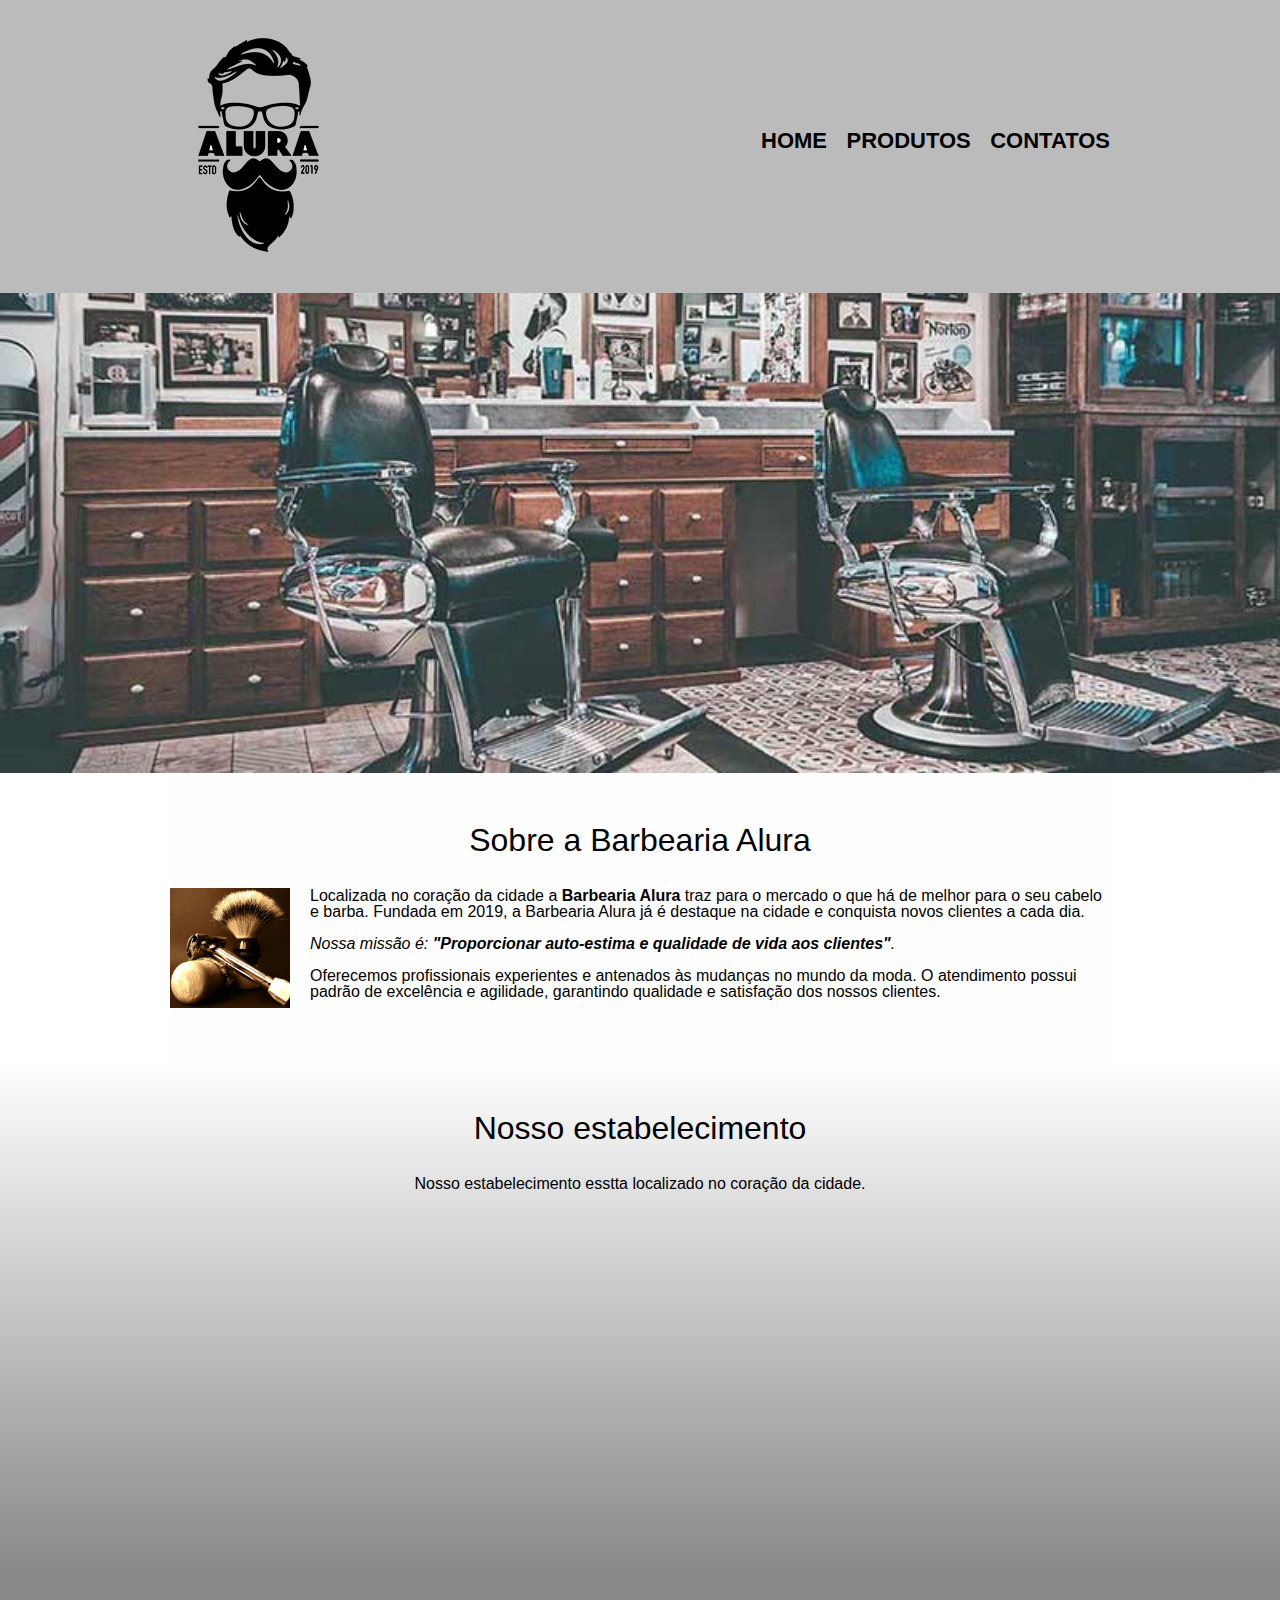
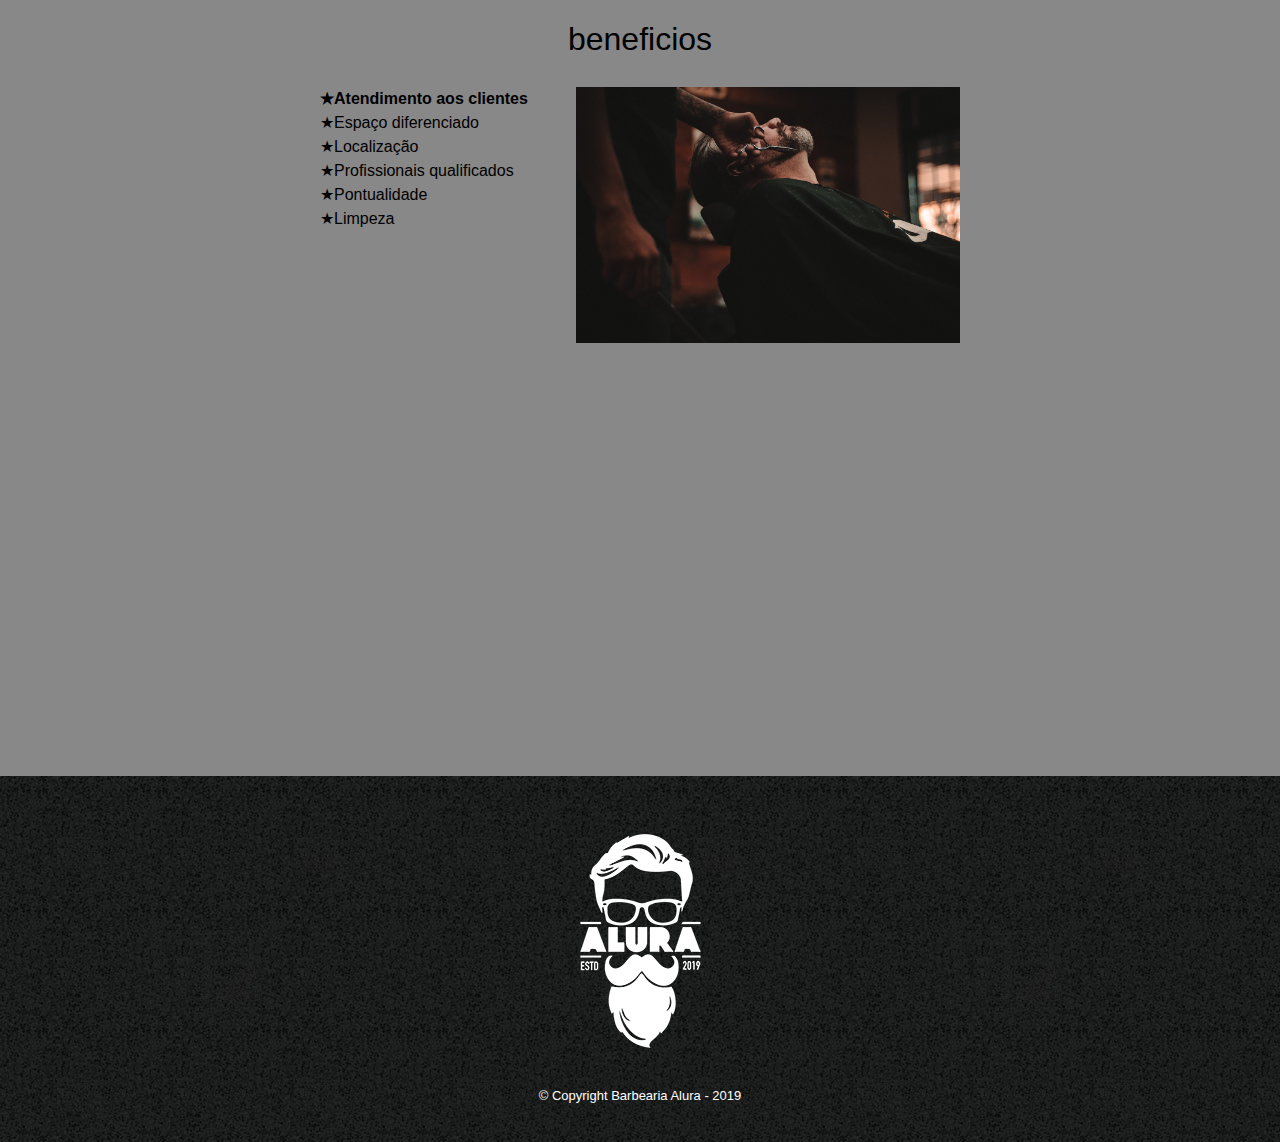
<file: index.html>
<!DOCTYPE html>
<html lang="pr-br">

<head>
  <meta charset="UTF-8">
  <meta name="viewport" content="width=device-width">
  <title>Barbearia Alura</title>
  <link rel="stylesheet" href="reset.css">
  <link rel="stylesheet" href="styleContato.css">
</head>
  
    <body>
      <link rel="preconnect" href="https://fonts.googleapis.com">

      <header>
        <div class="caixa">
        <h1><img src="logo.png"></h1>

            <nav>
                <ul>
                    <li><a href="index.html">Home</a></li>
                    <li><a href="produtos.html">Produtos</a></li>
                    <li><a href="contatos.html">Contatos</a></li>
                </ul>
            </nav>
        </nav>
    </header>

       <img class="banner" src="banner.jpg">
    <main>
       <section class="principal">
       <h2 class="titulo-principal"> Sobre a Barbearia Alura</h2>

       <img class="utensilios" src="utensilios.jpg" alt="Utensilios de um barbeiro">

       <p>Localizada no coração da cidade a <strong>Barbearia Alura</strong> traz para o mercado o que há de melhor para o seu cabelo e barba. 
       Fundada em 2019, a Barbearia Alura já é destaque na cidade e conquista novos clientes a cada dia.</p>

       <p id="missao"> <em>Nossa missão é: <strong>"Proporcionar auto-estima e qualidade de vida aos clientes"</strong>.</em></p>

       <p> Oferecemos profissionais experientes e antenados às mudanças no mundo da moda. 
       O atendimento possui padrão de excelência e agilidade, garantindo qualidade e satisfação dos nossos clientes.</p>
       </section>

       <section class="mapa">
         <h3 class="titulo-principal"> Nosso estabelecimento</h3>
         <p>Nosso estabelecimento esstta localizado no coração da cidade.</p>

         <div class="mapa-conteudo">
             <iframe src="https://www.google.com/maps/embed?pb=!1m18!1m12!1m3!1d2585.502870162459!2d-46.63381055620304!3d-23.588073340925067!2m3!1f0!2f0!3f0!3m2!1i1024!2i768!4f13.1!3m3!1m2!1s0x94ce5a2b2ed7f3a1%3A0xab35da2f5ca62674!2sCaelum%20-%20Escola%20de%20Tecnologia!5e0!3m2!1spt-BR!2sbr!4v1658859836263!5m2!1spt-BR!2sbr"
              width="100%" height="300" style="border:0;" allowfullscreen="" loading="lazy"
              referrerpolicy="no-referrer-when-downgrade"></iframe>
        </div>
       </section>

       <section class="beneficios">
            <h3  class="titulo-principal"> beneficios</h3>
            
          <div class="conteudo-beneficios">
              <ul class="lista-beneficios">
                <li class="itens">Atendimento aos clientes</li> 
                <li class="itens">Espaço diferenciado</li>
                <li class="itens">Localização</li>
                <li class="itens">Profissionais qualificados</li>
                <li class="itens">Pontualidade</li>
                <li class="itens">Limpeza</li>
              </ul><img src="beneficios.jpg" class="imagembeneficios"> 
              <iframe class="video" width="100%" height="315" src="https://www.youtube.com/embed/wcVVXUV0YUY" title="YouTube video player" frameborder="0" allow="accelerometer; autoplay; clipboard-write; encrypted-media; gyroscope; picture-in-picture" allowfullscreen></iframe>
          </div>
       </section>
    </main>

      <footer>
        <img src="logo-branco.png">
        <p class="copyright">&copy; Copyright Barbearia Alura - 2019</p>
    </footer>
    </body>
</html>
</file>
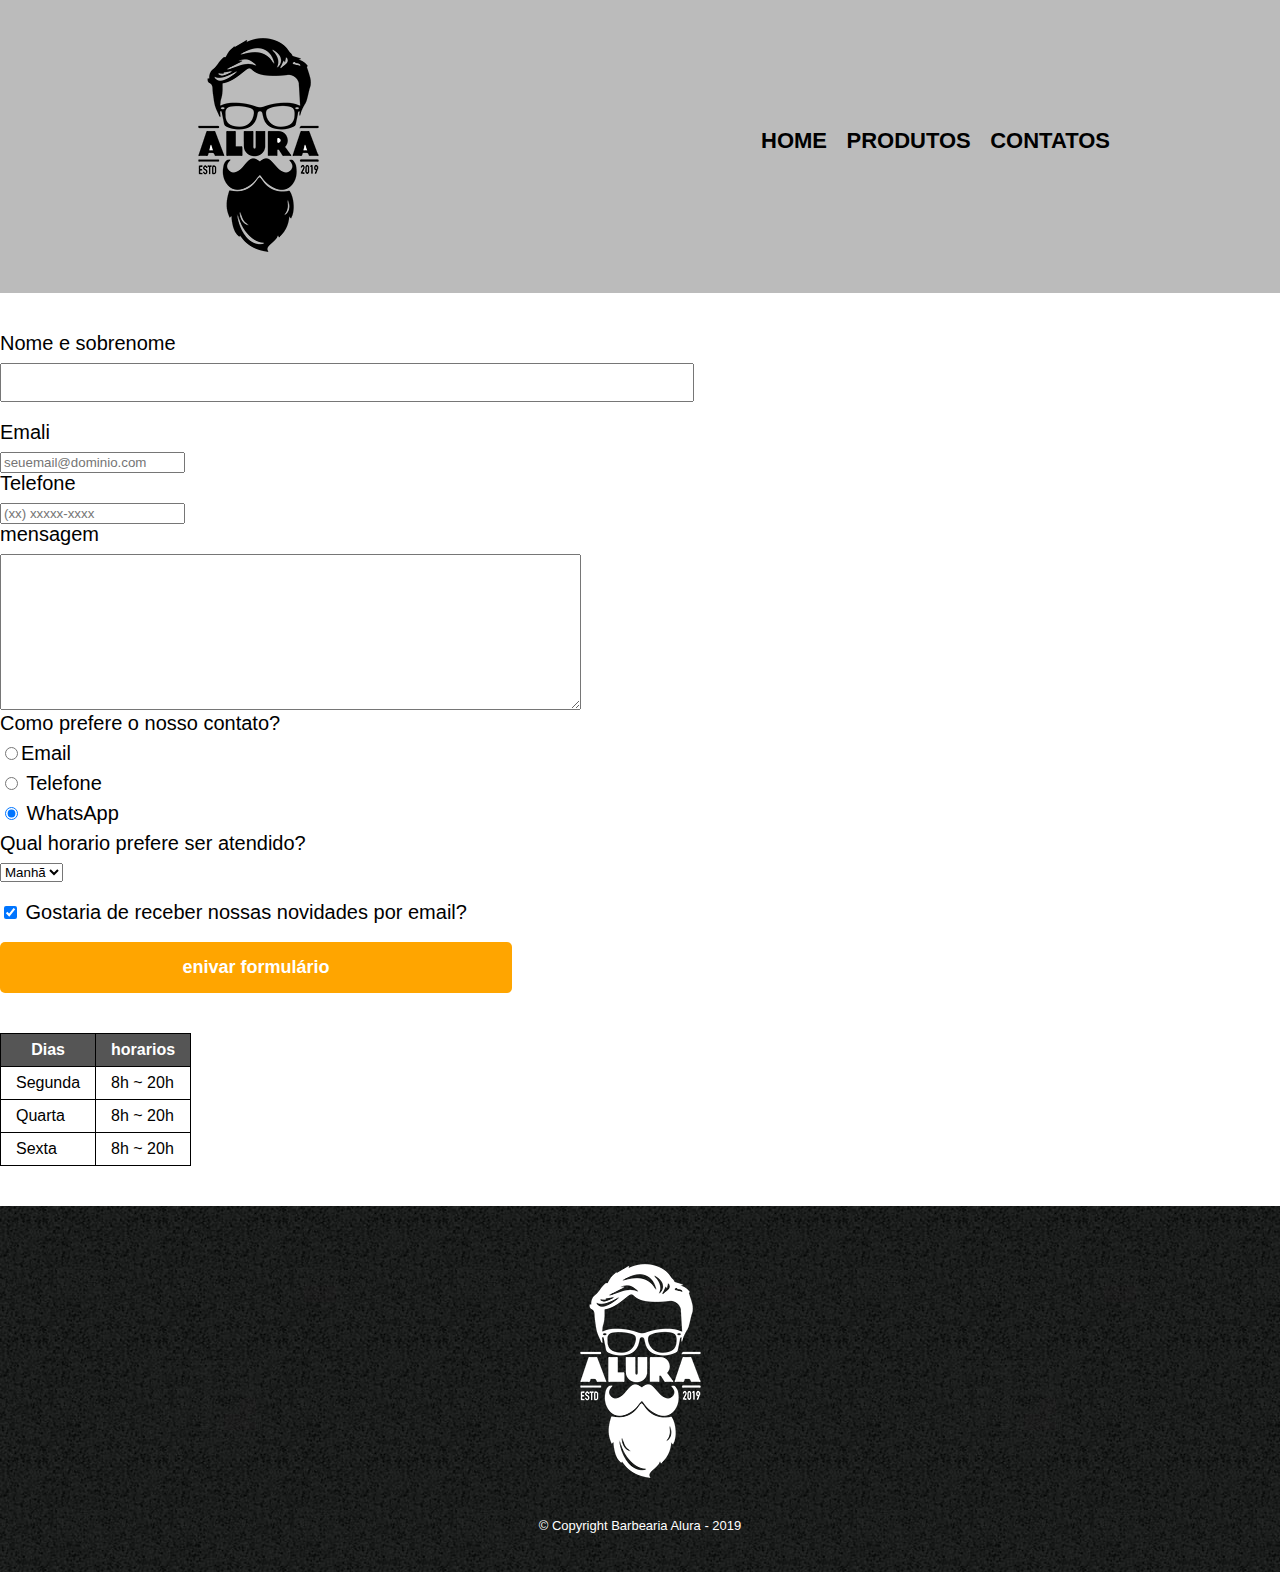
<file: contatos.html>
<!DOCTYPE html>
<html>
    <head>
       <meta charset="UTF-8">
       <title>Contato - Barbearia Alura</title>

       <link rel="stylesheet" href="reset.css">
       <link rel="stylesheet" href="styleContato.css">
    </head>
    <body>
        <header>
            <div class="caixa">
            <h1><img src="logo.png" alt="logo da Barbearia Alura"></h1>

                <nav>
                    <ul>
                        <li><a href="index.html">Home</a></li>
                        <li><a href="produtos.html">Produtos</a></li>
                        <li><a href="contatos.html">Contatos</a></li>
                    </ul>
                </nav>
            </nav>
        </header>

        <main>
           <form>
             <label for="nomesobrenome">Nome e sobrenome</label>  
               <input type="text" id="nomesobrenome" class="input-padrao" required>

             <label for="email">Emali</label>
               <input type="email" id="email" required placeholder="seuemail@dominio.com">

              <label for="telefone">Telefone</label>
               <input type="tel" id="telefone" required placeholder="(xx) xxxxx-xxxx"> 

               <label for="mensagem">mensagem</label>
               <textarea cols="70" rows="10" id="mensagem" required></textarea>
                
            <fieldset>
                <legend>Como prefere o nosso contato?</legend>
                <label for="radio-email"><input type="radio" name="contato" value="email" id="radio-email">Email</label>
                
                <label for="radio-telefone"><input type="radio" name="contato" value="telefone" id="radio-telefone"> Telefone</label>
                
                <label for="radio-whatsapp"><input type="radio" name="contato" value="whatsapp" id="radio-whatsapp" checked> WhatsApp</label>
            </fieldset>
            
            <fieldset>
                <legend>Qual horario prefere ser atendido?</legend>
                <select>
                    <option value="">Manhã</option>
                    <option value="">Tarde</option>
                    <option value="">Noite</option>
                </select>
            </fieldset>

            <label class="checkbox"><input type="checkbox" checked> Gostaria de receber nossas novidades por email?</label>
               
            
                <input type="submit" value="enivar formulário" class="enviar">
           </form>

           <table>
                <thead>
               <tr>
                    <th>Dias</th>
                    <th>horarios</th>
               </tr>
                </thead>
                <tbody>
                    <tr>
                            <td>Segunda</td>
                            <td>8h ~ 20h</td>
                    </tr>
                    <tr>
                            <td>Quarta</td>
                            <td>8h ~ 20h</td>
                    </tr>
                    <tr>
                            <td>Sexta</td>
                            <td>8h ~ 20h</td>
                    </tr>
                </tbody>
           </table>
        </main>

        <footer>
            <img src="logo-branco.png" alt="logo da Barbearia Alura">
            <p class="copyright">&copy; Copyright Barbearia Alura - 2019</p>
        </footer>
    </body>
</html>
</file>
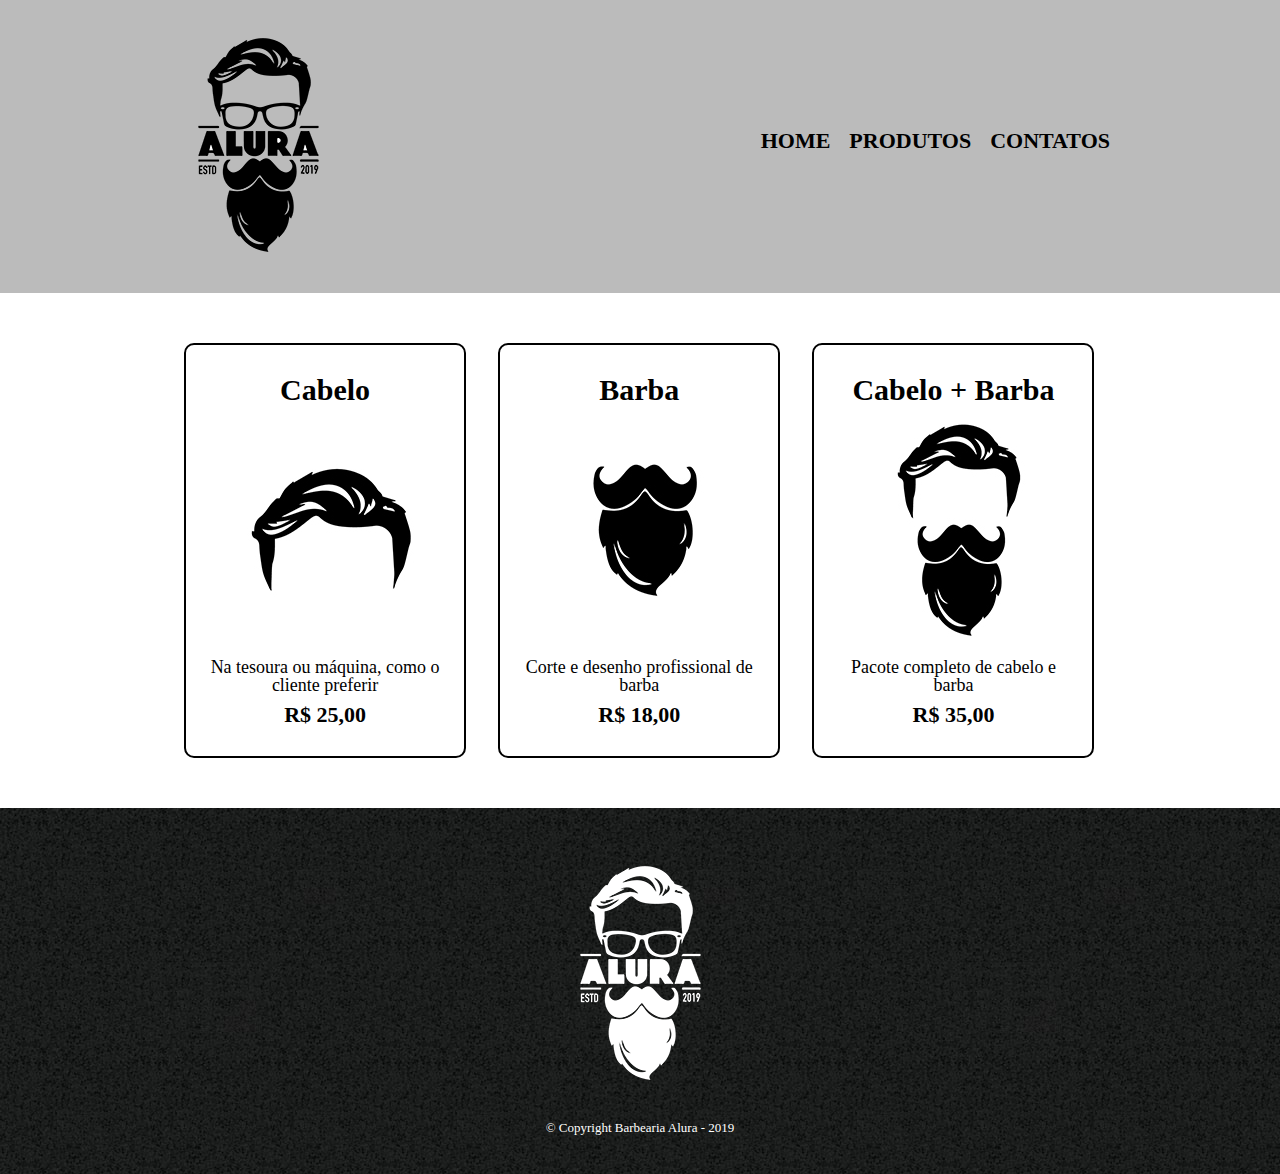
<file: produtos.html>
<!DOCTYPE html>
<html>
    <head>
       <meta charset="UTF-8">
       <title>Produtos - Barbearia Alura</title>

       <link rel="stylesheet" href="reset.css">
       <link rel="stylesheet" href="styleProduto.css">
    </head>
    <body>
        <header>
            <div class="caixa">
            <h1><img src="logo.png"></h1>

                <nav>
                    <ul>
                        <li><a href="index.html">Home</a></li>
                        <li><a href="produtos.html">Produtos</a></li>
                        <li><a href="contatos.html">Contatos</a></li>
                    </ul>
                </nav>
            </nav>
        </header>
        <main>
            <ul class="produtos">
               <li>
                   <h2>Cabelo</h2>
                   <img src="cabelo.jpg">
                   <p class="produto-descricao">Na tesoura ou máquina, como o cliente preferir</p>
                   <p class="produto-preco">R$ 25,00</p>
               </li> 
               <li>
                   <h2>Barba</h2>
                   <img src="barba.jpg">
                   <p class="produto-descricao">Corte e desenho profissional de barba</p>
                   <p class="produto-preco">R$ 18,00</p>
               </li>
               <li>
                   <h2>Cabelo + Barba</h2>
                   <img src="cabelo+barba.jpg">
                   <p class="produto-descricao">Pacote completo de cabelo e barba</p>
                   <p class="produto-preco">R$ 35,00</p>
               </li>
            </ul>
        </main>

        <footer>
            <img src="logo-branco.png">
            <p class="copyright">&copy; Copyright Barbearia Alura - 2019</p>
        </footer>
    </body>
</html>
</file>
<file: styleContato.css>
body {
    font-family: 'Montserrat', sans-serif
}

header {
    background: #bbbbbb;
    padding: 20px 0;
}

.caixa {
    position: relative;
    width: 940px;
    margin: 0 auto;
}

nav {
    position: absolute;
    top: 110px;
    right: 0;
}

nav li {
    display: inline;
    margin: 0 0 0 15px;
}

nav a {
    text-transform: uppercase;
    color: #000000;
    font-weight: bold;
    font-size: 22px;
    text-decoration: none;
}

nav a:hover {
    color: #c78c19;
    text-decoration: underline;
}

.produtos {
    width: 940px;
    margin: 0 auto;
    padding: 50px 0;
}

.produtos li {
    display: inline-block;
    text-align: center;
    width: 30%;
    vertical-align: top;
    margin: 0 1.5%;
    padding: 30px 20px;
    box-sizing: border-box;
    border: 2px solid #000000;
    border-radius: 10px;
}

.produtos li:hover {
    border-color: #c78c19;
}

.produtos li:active {
    border-color: #088c19;
}

.produtos li:hover h2 {
    font-size: 34px;
}

.produtos h2 {
    font-size: 30px;
    font-weight: bold;
}

.produto-descricao {
    font-size: 18px;
}

.produto-preco {
    font-size: 22px;
    font-weight: bold;
    margin-top: 10px;
}

footer {
    text-align: center;
    background: url("bg.jpg");
    padding: 40px 0;
}

.copyright {
    color: #ffffff;
    font-size: 13px;
    margin: 20px 0 0;
}

main {
   
}

form {
    margin: 40px 0;
}

form label, form legend {
    display: block;
    font-size: 20px;
    margin: 0 0 10px;
}

.input-padrao {
    display: block;
    margin: 0 0 20px;
    padding: 10px 25px;
    width: 50%;
}

.checkbox {
    margin: 20px 0;
}

.enviar {
    width: 40%;
    padding: 15px 0;
    background: orange;
    color: white;
    font-weight: bold;
    font-size: 18px;
    border: none;
    border-radius: 5px;
    transition: 1s all;
    cursor: pointer;
}

.enviar:hover {
    background-color: darkorange;
    color: #cccccc;
    transform: scale(1.2);
}

table {
    margin: 20px 0 40px;
}

thead {
    background-color: #555555;
    color: white;
    font-weight: bold;
}

td, th {
    border: 1px solid #000000;
    padding: 8px 15px;
}

/* css da pagina inicial */
.banner {
    width: 100%;
}

.titulo-principal {
    text-align: center;
    font-size: 2em;
    margin: 0 0 1em;
    clear: left;
    color: rgb(0, 0, 0);
}

.titulo-principa:first-letter {
    font-weight: bold;
}

.principal {
    padding: 3em 0;
    background: #fefefe;
    width: 940px;
    margin: 0 auto;
}

.principal p {
    margin: 0 0 1em;
}

.principal strong {
    font-weight: bold;
}

.principal em {
    font-style: italic;
}

.utensilios {
    width: 120px;
    float: left;
    margin: 0 20px 20px 0;
}

.conteudo-beneficios {
    width: 640px;
    margin: 0 auto;
}

.beneficios {
    padding: 3em 0;
    background: #888888;
}

.lista-beneficios {
    width: 40%;
    display: inline-block;
    vertical-align: top;
}

.itens {
    line-height: 1.5;
}

.itens:first-child {
    font-weight: bold;
}

.itens::before {
    content: "★";
}

.imagembeneficios {
    width: 60%;
    opacity: 1;
    transition: 400ms;
}

.imagembeneficios:hover {
    opacity: 0.3;
}

.mapa {
    padding: 3em 0;
    background: linear-gradient(#fefefe, #888888);
}

.mapa-conteudo {
    width: 940px;
    margin: 0 auto;
}

.mapa p {
    margin: 0 0 2em;
    text-align: center;
}

.video {
    width: 560px;
    margin: 2em auto;
}

@media screen and (max-width: 480px) {
    .caixa, .principal, .conteudo-beneficios, .mapa-conteudo, .video{
        width: auto;
    }

    h1 {
        text-align: center;
    }
    
    nav {
        position: static;
    }

    .lista-beneficios, .imagembeneficios {
        width: 100%;
    }
}
</file>
<file: styleProduto.css>
header {
    background: #bbbbbb;
    padding: 20px 0;
}

.caixa {
    position: relative;
    width: 940px;
    margin: 0 auto;
}

nav {
    position: absolute;
    top: 110px;
    right: 0;
}

nav li {
    display: inline;
    margin: 0 0 0 15px;
}

nav a {
    text-transform: uppercase;
    color: #000000;
    font-weight: bold;
    font-size: 22px;
    text-decoration: none;
}

nav a:hover {
    color: #c78c19;
    text-decoration: underline;
}

.produtos {
    width: 940px;
    margin: 0 auto;
    padding: 50px 0;
}

.produtos li {
    display: inline-block;
    text-align: center;
    width: 30%;
    vertical-align: top;
    margin: 0 1.5%;
    padding: 30px 20px;
    box-sizing: border-box;
    border: 2px solid #000000;
    border-radius: 10px;
}

.produtos li:hover {
    border-color: #c78c19;
}

.produtos li:active {
    border-color: #088c19;
}

.produtos li:hover h2 {
    font-size: 34px;
}

.produtos h2 {
    font-size: 30px;
    font-weight: bold;
}

.produto-descricao {
    font-size: 18px;
}

.produto-preco {
    font-size: 22px;
    font-weight: bold;
    margin-top: 10px;
}

footer {
    text-align: center;
    background: url("bg.jpg");
    padding: 40px 0;
}

.copyright {
    color: #ffffff;
    font-size: 13px;
    margin: 20px 0 0;
}
</file>
